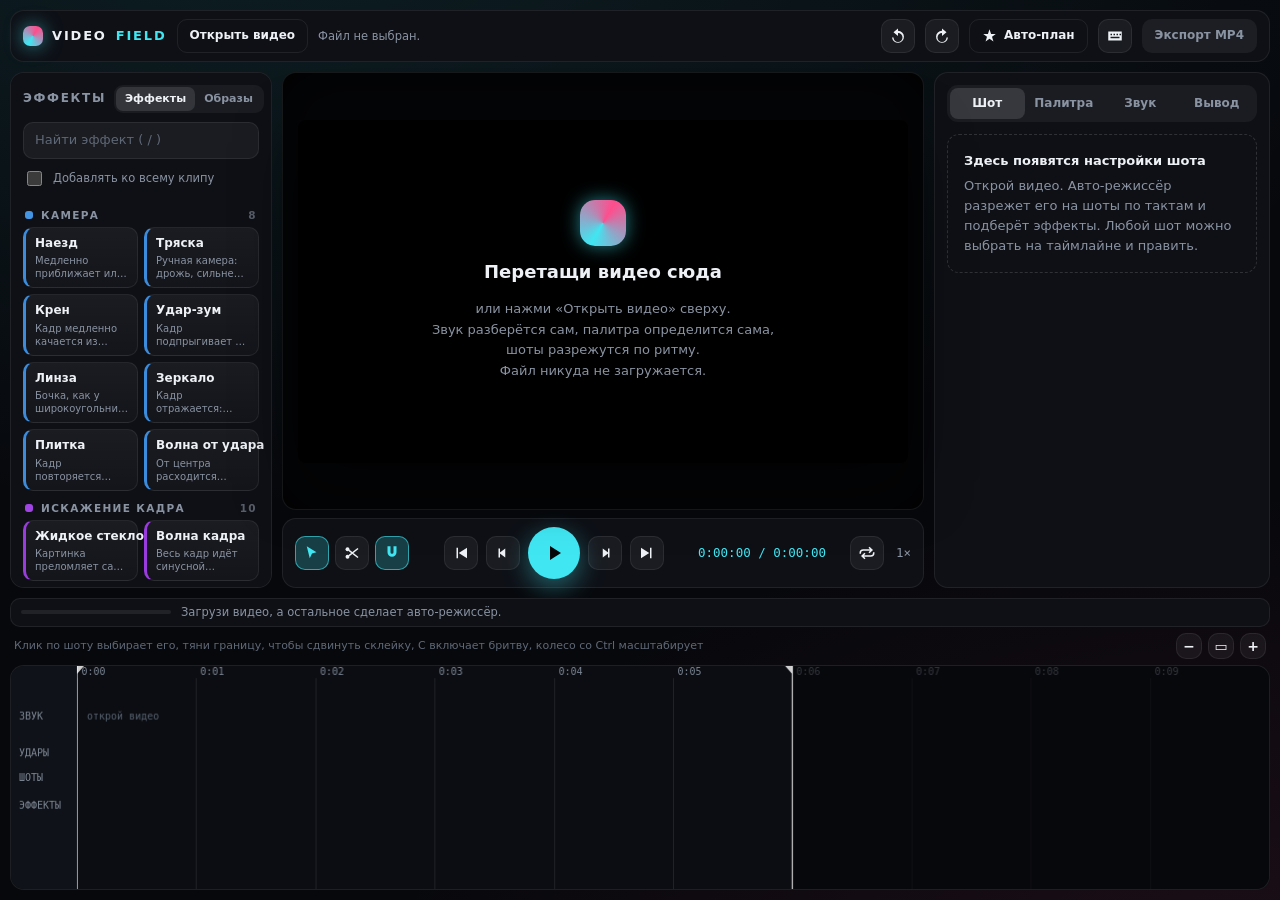
<file: index.html>
<!doctype html>
<html lang="ru">
<head>
<meta charset="utf-8">
<meta name="viewport" content="width=device-width,initial-scale=1,viewport-fit=cover">
<title>VIDEO·FIELD</title>
<meta name="description" content="Видео-монтаж эффектами под ритм: авто-режиссёр, шоты и стеки эффектов, палитра из видео, экспорт MP4 до 2K со звуком.">
<link rel="stylesheet" href="style.css">
</head>
<body>
<div id="app">
<header id="top">
  <div class="brand"><i class="logo"></i>VIDEO<b>FIELD</b></div>
  <label class="btn ghost" for="vidFile">Открыть видео</label><input id="vidFile" type="file" accept="video/*" hidden>
  <span id="vinfo">Файл не выбран.</span>
  <span class="spacer"></span>
  <button id="btnUndo" class="btn icon" data-ic="undo" title="Отменить (Ctrl+Z)" aria-label="Отменить"></button>
  <button id="btnRedo" class="btn icon" data-ic="redo" title="Повторить (Ctrl+Shift+Z)" aria-label="Повторить"></button>
  <button id="btnAuto" class="btn ghost" data-ic="star" data-sz="15" title="Перебрать шоты, которые ты не правил">Авто-план</button>
  <button id="btnHelp" class="btn icon" data-ic="kbd" title="Хоткеи (?)" aria-label="Хоткеи"></button>
  <button id="render" class="btn primary" disabled>Экспорт MP4</button>
</header>
<aside id="lib" aria-label="Библиотека эффектов">
  <div class="panelhead"><h2>Эффекты</h2><div class="seg" id="libTabs"><button class="on" data-m="fx">Эффекты</button><button data-m="pre">Образы</button></div></div>
  <input id="libSearch" type="search" placeholder="Найти эффект ( / )" autocomplete="off">
  <label class="chk allclip"><input id="allClip" type="checkbox"> Добавлять ко всему клипу</label>
  <div id="libList"></div>
</aside>
<main id="center">
  <div id="stageWrap"><div id="stage"><canvas id="gl"></canvas><canvas id="view"></canvas><canvas id="hud"></canvas>
    <div id="empty"><div class="emptybox"><i class="logo big"></i><b>Перетащи видео сюда</b><span>или нажми «Открыть видео» сверху.<br>Звук разберётся сам, палитра определится сама, шоты разрежутся по ритму.<br>Файл никуда не загружается.</span></div></div></div></div>
  <div id="transport">
    <div class="tgrp"><button id="toolSel" class="btn icon on" data-ic="sel" title="Выбор (V)" aria-label="Выбор"></button><button id="toolRazor" class="btn icon" data-ic="razor" title="Бритва (C)" aria-label="Бритва"></button><button id="btnSnap" class="btn icon on" data-ic="snap" title="Привязка к битам (S)" aria-label="Привязка к битам"></button></div>
    <div class="tgrp main"><button id="btnPrev" class="btn icon" data-ic="back" title="Предыдущий шот (↑)" aria-label="Предыдущий шот"></button><button id="btnFB" class="btn icon" data-ic="fb" title="Кадр назад (←)" aria-label="Кадр назад"></button>
      <button id="btnPlay" class="btn play" title="Пробел" aria-label="Играть"></button>
      <button id="btnFF" class="btn icon" data-ic="ff" title="Кадр вперёд (→)" aria-label="Кадр вперёд"></button><button id="btnNext" class="btn icon" data-ic="fwd" title="Следующий шот (↓)" aria-label="Следующий шот"></button></div>
    <div class="tgrp right"><output id="tcode">0:00:00 / 0:00:00</output><span id="shotNow"></span><button id="btnLoop" class="btn icon" data-ic="loop" title="Зациклить шот" aria-label="Зациклить шот"></button><output id="spd" title="Скорость (J / L)">1×</output></div>
  </div>
</main>
<aside id="insp" aria-label="Параметры">
  <div class="tabs" data-scope="insp"><button class="on" data-tab="shot">Шот</button><button data-tab="pal">Палитра</button><button data-tab="aud">Звук</button><button data-tab="out">Вывод</button></div>
  <section data-pane-of="insp" data-pane="shot"><div id="shotPane"></div></section>
  <section data-pane-of="insp" data-pane="pal" hidden>
    <p class="sub">Палитра берётся из самого видео. Все эффекты красятся только из неё: полутон, двухцветные карты, контуры, блики, утечки света. Цвета можно поправить руками.</p>
    <div id="palBar"></div>
    <div class="swatches"><label class="sw"><input id="pal_dark" type="color"><span>Тени</span></label><label class="sw"><input id="pal_mid" type="color"><span>Середина</span></label><label class="sw"><input id="pal_light" type="color"><span>Света</span></label><label class="sw"><input id="pal_accent" type="color"><span>Акцент</span></label><label class="sw"><input id="pal_accent2" type="color"><span>Второй акцент</span></label></div>
    <button id="btnPalDetect" class="btn ghost wide">Определить заново из видео</button>
  </section>
  <section data-pane-of="insp" data-pane="aud" hidden>
    <div class="note" id="audInfo">Загрузи видео, и я разберу его звук.</div>
    <label class="chk"><input id="audOn" type="checkbox"> Реакция эффектов на звук</label><label class="chk"><input id="snd" type="checkbox" checked> Звук в предпросмотре</label>
    <div class="prow wide"><span>Общая сила</span><input id="aGain" type="range" min="0" max="2" step="0.05" value="1"><output></output></div><div class="prow wide"><span>Басы → глубина, пульс</span><input id="aBass" type="range" min="0" max="2" step="0.05" value="1"><output></output></div><div class="prow wide"><span>Середина → свечение</span><input id="aMid" type="range" min="0" max="2" step="0.05" value="1"><output></output></div><div class="prow wide"><span>Верх → дрожь</span><input id="aHigh" type="range" min="0" max="2" step="0.05" value="1"><output></output></div><div class="prow wide"><span>Удары → камера, срезы</span><input id="aBeat" type="range" min="0" max="2" step="0.05" value="1"><output></output></div><div class="prow wide"><span>Удар → разлёт облака</span><input id="aScat" type="range" min="0" max="1" step="0.02" value="0.12"><output></output></div><div class="prow wide"><span>Вспышка на удар</span><input id="aFlash" type="range" min="0" max="1.5" step="0.05" value="0.3"><output></output></div>
    <p class="sub">В каждом шоте есть своя «Реакция на звук», она умножает эти значения. Метки трек-точек зажигаются на каждой доле. Голос определяется по ритму слогов, слова не распознаются.</p>
  </section>
  <section data-pane-of="insp" data-pane="out" hidden>
    <h3>Диапазон</h3><div class="prow wide"><span>Начало (I)</span><input id="tStart" type="range" min="0" max="0" step="0.1" value="0"><output></output></div><div class="prow wide"><span>Длительность (O)</span><input id="dur" type="range" min="1" max="20" step="0.1" value="6"><output></output></div>
    <p class="sub">I и O ставят начало и конец на текущем кадре, X сбрасывает. В экспорт идёт только этот диапазон, до 5 минут.</p>
    <h3>Экспорт</h3>
    <div class="prow wide"><span>Формат</span><select id="format"><option value="src" selected>Как исходное видео</option><option value="1080x1920">9:16 · 1080×1920</option><option value="1440x2560">9:16 · 1440×2560 (2K)</option><option value="1080x1350">4:5 · 1080×1350</option><option value="1080x1080">1:1 · 1080×1080</option><option value="1920x1080">16:9 · 1920×1080</option><option value="2560x1440">16:9 · 2560×1440 (2K)</option></select></div>
    <div class="prow wide"><span>Кадров в сек</span><select id="fps"><option value="24">24</option><option value="25">25</option><option value="30" selected>30</option><option value="60">60</option></select></div><div class="prow wide"><span>Качество</span><select id="quality"><option value="0.12">Обычное</option><option value="0.2" selected>Высокое</option><option value="0.3">Максимум</option></select></div>
    <label class="chk"><input id="expAud" type="checkbox" checked> Звук оригинала в MP4</label><label class="chk"><input id="frameOn" type="checkbox"> Показывать BPM, такт и название шота</label>
    <h3>Облако точек</h3><div class="prow wide"><span>Плотность</span><input id="density" type="range" min="160" max="720" step="20" value="360"><output></output></div><div class="prow wide"><span>Цикл, с</span><input id="cyc" type="range" min="1" max="30" step="0.5" value="6"><output></output></div><label class="chk"><input id="bgRemove" type="checkbox" checked> Убирать фон (цвет по углам кадра)</label><div class="prow wide"><span>Порог фона</span><input id="bgThr" type="range" min="0.02" max="0.5" step="0.01" value="0.16"><output></output></div>
    <p class="sub">Длинные ролики считаются долго, вкладку нужно держать открытой. Для роликов около пяти минут битрейт снижается сам, чтобы файл остался меньше примерно 300 МБ.</p>
  </section>
</aside>
<footer id="tlWrap" data-tool="select">
  <div id="strip"><div id="bar"><i></i></div><span id="status">Загрузи видео, а остальное сделает авто-режиссёр.</span><button id="dlLink" class="btn ghost" hidden></button></div>
  <div id="tlbar"><span class="hint">Клик по шоту выбирает его, тяни границу, чтобы сдвинуть склейку, C включает бритву, колесо со Ctrl масштабирует</span><span class="spacer"></span>
    <button id="tlOut" class="btn icon sm" title="Мельче (−)" aria-label="Мельче">−</button><button id="tlFit" class="btn icon sm" title="Вписать (\\)" aria-label="Вписать">▭</button><button id="tlIn" class="btn icon sm" title="Крупнее (+)" aria-label="Крупнее">+</button></div>
  <canvas id="tl" aria-label="Таймлайн: звук, доли, шоты, эффекты"></canvas>
</footer>
</div>
<div id="legacy" hidden><input id="nDens"><input id="nThr"><input id="nShape"><input id="nMin"><input id="nMax"><input id="nStroke"><input id="lMode"><input id="lDist"><input id="lConf"><input id="lOp"><input id="lW"><input id="dAlgo"><input id="dPitch"><input id="dThr"><input id="dCon"><input id="dPal"><input id="dOp"><input id="dBlend"><input id="cDir"><input id="cDens"><input id="cLen"><input id="cOp"><input id="pLines"><input id="pCon"><input id="pDef"><input id="pW"><input id="pAnim"><input id="pVig"><input id="pCol"><input id="gCols"><input id="gOp"><input id="geoColor"><input id="geoBlend"><input id="xAmt"><input id="tCount"><input id="tPick"><input id="tStyle"><input id="tSize"><input id="tLabel"><input id="tLinks"><input id="lAlpha"><input id="tColor"><input id="nLabels" type="checkbox"><input id="dInv" type="checkbox"><input id="pSingle" type="checkbox"><input id="tPickColor" type="color" value="#ff3b30"><div id="pickColorRow"></div></div>
<div id="help" hidden role="dialog" aria-label="Хоткеи"><div class="helpbox"><div class="helphead"><b>Хоткеи</b><button id="helpClose" class="btn icon" data-ic="x" aria-label="Закрыть"></button></div><div class="hks"><div class="hk"><kbd>Пробел</kbd><span>Воспроизведение / пауза</span></div><div class="hk"><kbd>K · J · L</kbd><span>Пауза · медленнее (или −10 кадров) · играть, повтор ускоряет</span></div><div class="hk"><kbd>← →</kbd><span>Кадр назад / вперёд</span></div><div class="hk"><kbd>Shift + ← →</kbd><span>Секунда назад / вперёд</span></div><div class="hk"><kbd>↑ ↓</kbd><span>Предыдущий / следующий шот</span></div><div class="hk"><kbd>Home · End</kbd><span>В начало / в конец диапазона</span></div><div class="hk"><kbd>C</kbd><span>Режим «бритва»: клик по таймлайну режет шот</span></div><div class="hk"><kbd>Ctrl + K</kbd><span>Разрезать шот под курсором времени</span></div><div class="hk"><kbd>V</kbd><span>Режим выбора</span></div><div class="hk"><kbd>Shift + Delete</kbd><span>Склеить шот с предыдущим</span></div><div class="hk"><kbd>Delete</kbd><span>Удалить выбранный эффект</span></div><div class="hk"><kbd>Ctrl + D</kbd><span>Дублировать выбранный эффект</span></div><div class="hk"><kbd>[ ]</kbd><span>Предыдущий / следующий эффект в шоте</span></div><div class="hk"><kbd>S</kbd><span>Привязка к битам вкл / выкл</span></div><div class="hk"><kbd>M</kbd><span>Поставить маркер</span></div><div class="hk"><kbd>I · O · X</kbd><span>Начало · конец экспорта · сбросить диапазон</span></div><div class="hk"><kbd>+ − \</kbd><span>Масштаб таймлайна · вписать всё</span></div><div class="hk"><kbd>Ctrl + Z · Ctrl + Shift + Z</kbd><span>Отменить · повторить</span></div><div class="hk"><kbd>/</kbd><span>Поиск эффекта</span></div><div class="hk"><kbd>Ctrl + Enter</kbd><span>Экспорт MP4</span></div><div class="hk"><kbd>Alt + клик по эффекту</kbd><span>Добавить эффект во все шоты</span></div><div class="hk"><kbd>?</kbd><span>Эта справка</span></div></div></div></div>
<div id="drop" hidden>Отпусти видео</div>
<script src="vendor/three.min.js"></script>
<script src="vendor/mp4-muxer.js"></script>
<script src="app.js"></script>
</body>
</html>
</file>
<file: style.css>
/* VIDEO·FIELD: an editing desk. Dark glass panels; the accent colour follows the palette detected from your video. */
:root{--bg:#07080c;--panel:#0e1016;--panel2:#12151c;--line:rgba(255,255,255,.075);--line2:rgba(255,255,255,.14);--fg:#eef1f6;--muted:#8a93a2;--accent:#3fe3f2;--accent2:#ff4d8d;--ink:#041014;--radius:14px;
  --sans:Inter,ui-sans-serif,system-ui,-apple-system,"Segoe UI",Roboto,"Helvetica Neue",sans-serif;--mono:ui-monospace,"SF Mono",Menlo,Consolas,monospace;color-scheme:dark}
[hidden]{display:none!important}
*,*::before,*::after{box-sizing:border-box}
html,body{height:100%}
body{margin:0;background:radial-gradient(1200px 600px at 20% -10%,color-mix(in srgb,var(--accent) 10%,transparent),transparent),radial-gradient(900px 500px at 100% 110%,color-mix(in srgb,var(--accent2) 9%,transparent),transparent),var(--bg);color:var(--fg);font:13px/1.45 var(--sans);overflow:hidden;
  padding-inline:max(10px,env(safe-area-inset-left,0px)) max(10px,env(safe-area-inset-right,0px))}
#app{height:100%;display:grid;grid-template-columns:262px minmax(0,1fr) 336px;grid-template-rows:auto minmax(0,1fr) 292px;grid-template-areas:"top top top" "lib center insp" "tl tl tl";gap:10px;padding-block:10px}
/* top bar */
#top{grid-area:top;display:flex;align-items:center;gap:10px;background:var(--panel);border:1px solid var(--line);border-radius:var(--radius);padding:8px 12px}
.brand{font-weight:800;letter-spacing:.14em;font-size:13px;display:flex;align-items:center;gap:9px;white-space:nowrap}.brand b{color:var(--accent);font-weight:800}
.logo{width:20px;height:20px;border-radius:7px;background:conic-gradient(from 210deg,var(--accent),var(--accent2),var(--accent));box-shadow:0 0 18px color-mix(in srgb,var(--accent) 55%,transparent);display:inline-block}.logo.big{width:46px;height:46px;border-radius:15px}
#vinfo{color:var(--muted);font-size:11.5px;min-width:0;overflow:hidden;text-overflow:ellipsis;white-space:nowrap}
.spacer{flex:1}
.btn{font:inherit;font-size:12px;font-weight:600;color:var(--fg);background:rgba(255,255,255,.05);border:1px solid var(--line);border-radius:10px;padding:7px 12px;cursor:pointer;display:inline-flex;align-items:center;gap:7px;white-space:nowrap;transition:background .12s,border-color .12s,transform .08s}
.btn:hover{background:rgba(255,255,255,.09);border-color:var(--line2)}.btn:active{transform:translateY(1px)}
.btn:focus-visible,select:focus-visible,input:focus-visible,.card:focus-visible{outline:2px solid var(--accent);outline-offset:2px}
.btn.icon{padding:7px;width:34px;height:34px;justify-content:center}.btn.icon.sm{width:26px;height:26px;padding:0;font-size:14px}
.btn.on{background:color-mix(in srgb,var(--accent) 22%,transparent);border-color:color-mix(in srgb,var(--accent) 60%,transparent);color:var(--accent)}
.btn.primary{background:var(--accent);color:var(--ink);border-color:transparent;box-shadow:0 6px 22px color-mix(in srgb,var(--accent) 35%,transparent)}.btn.primary:hover{filter:brightness(1.08)}.btn.primary:disabled{background:rgba(255,255,255,.06);color:var(--muted);box-shadow:none;cursor:default}
.btn.ghost{background:transparent}.btn.wide{width:100%;justify-content:center}
/* panels */
#lib,#insp{background:var(--panel);border:1px solid var(--line);border-radius:var(--radius);padding:12px;min-height:0;overflow:auto;scrollbar-width:thin;scrollbar-color:#2a2f3a transparent}
#lib{grid-area:lib;display:flex;flex-direction:column;gap:9px}#insp{grid-area:insp}
.panelhead{display:flex;align-items:center;justify-content:space-between;gap:8px}.panelhead h2{margin:0;font-size:12px;letter-spacing:.14em;text-transform:uppercase;color:var(--muted);font-weight:700}
.seg{display:inline-flex;background:rgba(255,255,255,.05);border-radius:9px;padding:2px}.seg button{font:inherit;font-size:11px;font-weight:600;color:var(--muted);background:none;border:0;border-radius:7px;padding:4px 9px;cursor:pointer}.seg button.on{background:rgba(255,255,255,.11);color:var(--fg)}
input[type=search]{font:inherit;color:var(--fg);background:rgba(255,255,255,.05);border:1px solid var(--line);border-radius:10px;padding:8px 11px;width:100%}
input[type=search]::placeholder{color:#5f6877}
.chk{display:flex;align-items:center;gap:8px;cursor:pointer;font-size:12px;color:var(--fg)}.chk.allclip{color:var(--muted);font-size:11.5px}
input[type=checkbox]{accent-color:var(--accent);width:15px;height:15px}input[type=range]{accent-color:var(--accent);width:100%;min-width:0}
.cat{display:flex;align-items:center;gap:8px;margin:10px 2px 4px;font-size:10.5px;letter-spacing:.13em;text-transform:uppercase;color:var(--muted);font-weight:700}.cat em{margin-left:auto;font-style:normal;opacity:.6}
.catdot{width:8px;height:8px;border-radius:3px;background:hsl(var(--h) 75% 58%)}
.cards{display:grid;grid-template-columns:1fr 1fr;gap:6px}.cards.one{grid-template-columns:1fr}
.card{font:inherit;text-align:left;color:var(--fg);background:linear-gradient(180deg,rgba(255,255,255,.05),rgba(255,255,255,.025));border:1px solid var(--line);border-left:3px solid hsl(var(--h) 70% 55%);border-radius:10px;padding:7px 9px;cursor:pointer;display:flex;flex-direction:column;gap:2px;min-width:0}
.card:hover{border-color:var(--line2);border-left-color:hsl(var(--h) 80% 62%);background:rgba(255,255,255,.08)}
.card b{font-size:12px;font-weight:650;white-space:nowrap;overflow:hidden;text-overflow:ellipsis}.card small{font-size:10px;color:var(--muted);line-height:1.3;display:-webkit-box;-webkit-line-clamp:2;-webkit-box-orient:vertical;overflow:hidden}
/* stage + transport */
#center{grid-area:center;display:flex;flex-direction:column;gap:8px;min-width:0;min-height:0}
#stageWrap{flex:1;min-width:0;min-height:0;display:flex;align-items:center;justify-content:center;background:#050608;border:1px solid var(--line);border-radius:var(--radius);padding:8px;box-shadow:inset 0 0 60px rgba(0,0,0,.6)}
#stage{position:relative;background:#000;overflow:hidden;border-radius:8px;box-shadow:0 20px 60px rgba(0,0,0,.6)}
#stage canvas{position:absolute;inset:0;width:100%;height:100%;touch-action:none}#hud{pointer-events:none}#gl{visibility:hidden}
#empty{position:absolute;inset:0;display:flex;align-items:center;justify-content:center;pointer-events:none;padding:20px;text-align:center;color:var(--muted);line-height:1.6}
.emptybox{display:flex;flex-direction:column;align-items:center;gap:12px;max-width:360px}.emptybox b{color:var(--fg);font-size:18px}
#transport{display:flex;align-items:center;justify-content:space-between;gap:10px;background:var(--panel);border:1px solid var(--line);border-radius:var(--radius);padding:8px 12px;flex-wrap:wrap}
.tgrp{display:flex;align-items:center;gap:6px}.tgrp.main{gap:8px}.tgrp.right{gap:12px;min-width:0}
.btn.play{width:52px;height:52px;border-radius:50%;justify-content:center;padding:0;background:var(--accent);color:var(--ink);border-color:transparent;box-shadow:0 8px 26px color-mix(in srgb,var(--accent) 40%,transparent)}.btn.play:hover{filter:brightness(1.08)}
#tcode,#spd{font-family:var(--mono);font-size:12.5px;color:var(--accent);font-variant-numeric:tabular-nums;white-space:nowrap}#spd{color:var(--muted)}
#shotNow{color:var(--muted);font-size:11.5px;white-space:nowrap;overflow:hidden;text-overflow:ellipsis;max-width:200px}
/* inspector */
.tabs{display:flex;gap:2px;background:rgba(255,255,255,.05);border-radius:11px;padding:3px;margin-bottom:12px}.tabs button{flex:1;font:inherit;font-size:12px;font-weight:650;color:var(--muted);background:none;border:0;border-radius:8px;padding:7px 4px;cursor:pointer}.tabs button.on{background:rgba(255,255,255,.12);color:var(--fg)}
#shotPane,section[data-pane-of]{display:flex;flex-direction:column;gap:10px}
.shothead{display:flex;align-items:center;justify-content:space-between;gap:8px}.shothead b{font-size:15px;display:block}.tc{font-family:var(--mono);font-size:11px;color:var(--muted)}
.badge{font-size:10px;font-weight:700;letter-spacing:.08em;text-transform:uppercase;color:var(--ink);background:var(--accent2);border-radius:999px;padding:3px 9px}
.frow{display:grid;grid-template-columns:1fr 1fr;gap:8px}.frow label{display:flex;flex-direction:column;gap:4px;font-size:11px;color:var(--muted)}
select{font:inherit;font-size:12px;color:var(--fg);background:var(--panel2);border:1px solid var(--line);border-radius:9px;padding:7px 9px;min-width:0;width:100%}
.prow{display:grid;grid-template-columns:96px 1fr 44px;align-items:center;gap:8px}.prow.wide{grid-template-columns:130px 1fr 44px}.prow>span{font-size:11.5px;color:var(--muted)}.prow select{grid-column:2/4}
.prow.wide select{grid-column:2/4}.prow output{text-align:right;font-family:var(--mono);font-size:11px;color:var(--accent)}
.btnrow{display:flex;gap:6px;flex-wrap:wrap}.mini{font:inherit;font-size:11px;font-weight:600;color:var(--fg);background:rgba(255,255,255,.05);border:1px solid var(--line);border-radius:8px;padding:5px 9px;cursor:pointer;display:inline-flex;align-items:center;gap:6px}.mini:hover{border-color:var(--line2)}
.stackhead{display:flex;align-items:baseline;justify-content:space-between;font-size:10.5px;letter-spacing:.13em;text-transform:uppercase;color:var(--muted);font-weight:700;margin-top:4px}.stackhead small{letter-spacing:0;text-transform:none;font-weight:500}
.fxitem{border:1px solid var(--line);border-radius:12px;padding:8px 10px;display:flex;flex-direction:column;gap:7px;background:rgba(255,255,255,.025)}.fxitem.sel{border-color:color-mix(in srgb,var(--accent) 65%,transparent);background:color-mix(in srgb,var(--accent) 7%,transparent)}.fxitem.off .prow{opacity:.4}
.fxhead{display:flex;align-items:center;gap:8px;cursor:pointer}.fxhead b{font-size:12.5px}.fxdot{width:9px;height:9px;border-radius:3px;background:hsl(var(--h) 75% 58%);flex:none}
button.ic{font:inherit;color:var(--muted);background:none;border:0;border-radius:7px;width:26px;height:26px;display:inline-flex;align-items:center;justify-content:center;cursor:pointer;padding:0}button.ic:hover{background:rgba(255,255,255,.09);color:var(--fg)}button.ic.on{color:var(--accent)}
.empty-state{border:1px dashed var(--line2);border-radius:12px;padding:16px;color:var(--muted);line-height:1.55}.empty-state b{color:var(--fg);display:block;margin-bottom:4px}.empty-state p{margin:0}
.sub{color:var(--muted);font-size:11px;line-height:1.55;margin:0}.note{border:1px solid var(--line);border-radius:10px;padding:9px 11px;color:var(--muted);font-size:11.5px;line-height:1.5}
h3{margin:8px 0 0;font-size:10.5px;letter-spacing:.13em;text-transform:uppercase;color:var(--muted)}
#palBar{height:34px;border-radius:10px;border:1px solid var(--line)}.swatches{display:grid;grid-template-columns:repeat(5,1fr);gap:6px}.sw{display:flex;flex-direction:column;align-items:center;gap:5px;font-size:10px;color:var(--muted);text-align:center}
.sw input[type=color]{width:100%;height:42px;padding:0;border:1px solid var(--line2);border-radius:10px;background:none;cursor:pointer}
/* timeline */
#tlWrap{grid-area:tl;display:flex;flex-direction:column;gap:6px;min-width:0;min-height:0}
#strip{display:flex;align-items:center;gap:10px;background:var(--panel);border:1px solid var(--line);border-radius:10px;padding:5px 10px;min-width:0}
#status{flex:1;min-width:0;color:var(--muted);font-size:11.5px;overflow:hidden;text-overflow:ellipsis;white-space:nowrap}
#bar{width:150px;height:4px;background:var(--line);border-radius:2px;overflow:hidden;flex:none}#bar i{display:block;height:100%;width:0;background:var(--accent)}
#dlLink{border-style:dashed;border-color:var(--accent);color:var(--accent);max-width:46%;overflow:hidden;text-overflow:ellipsis}
#tlbar{display:flex;align-items:center;gap:6px;padding:0 4px}.hint{color:#5f6877;font-size:11px}
#tl{flex:1;min-height:0;width:100%;display:block;border:1px solid var(--line);border-radius:var(--radius);background:#0b0d12;touch-action:none}
/* help + drop */
#help{position:fixed;inset:0;background:rgba(3,4,7,.72);backdrop-filter:blur(6px);display:flex;align-items:center;justify-content:center;z-index:20;padding:16px}
.helpbox{background:var(--panel);border:1px solid var(--line2);border-radius:18px;width:min(640px,100%);max-height:86vh;overflow:auto;padding:18px}
.helphead{display:flex;align-items:center;justify-content:space-between;margin-bottom:10px}.helphead b{font-size:16px}
.hks{display:grid;grid-template-columns:1fr 1fr;gap:6px 18px}.hk{display:flex;gap:10px;align-items:baseline;font-size:12px;color:var(--muted)}.hk kbd{font:600 11px var(--mono);color:var(--fg);background:rgba(255,255,255,.08);border:1px solid var(--line2);border-bottom-width:2px;border-radius:7px;padding:2px 7px;white-space:nowrap}
#drop{position:fixed;inset:0;display:flex;align-items:center;justify-content:center;font-size:22px;font-weight:700;color:var(--accent);background:rgba(3,4,7,.78);border:2px dashed var(--accent);pointer-events:none;z-index:30}
@media (max-width:1180px){#app{grid-template-columns:210px minmax(0,1fr) 300px}.cards{grid-template-columns:1fr}}
@media (max-width:860px){
  body{overflow:auto}
  #app{height:auto;min-height:100%;grid-template-columns:minmax(0,1fr);grid-template-rows:auto 54vh auto auto auto auto;grid-template-areas:"top" "center" "insp" "lib" "tl"}
  #center{display:contents}#stageWrap{grid-area:center}#transport{position:sticky;bottom:0;z-index:5}
  #top{flex-wrap:wrap;row-gap:6px}#top .spacer{display:none}#top .btn{padding:6px 9px}.brand{letter-spacing:.1em}#transport{gap:8px}.tgrp.right{flex-wrap:wrap;gap:8px}
  #lib,#insp{overflow:visible}#tlWrap{min-height:300px}#bar{width:70px}.hks{grid-template-columns:1fr}.prow,.prow.wide{grid-template-columns:1fr 44px}.prow>span{grid-column:1/-1}.prow select{grid-column:1/-1}.vinfo,#vinfo{display:none}.hint{display:none}
}
@media (prefers-reduced-motion:reduce){*{transition:none!important;animation:none!important}}
</file>
